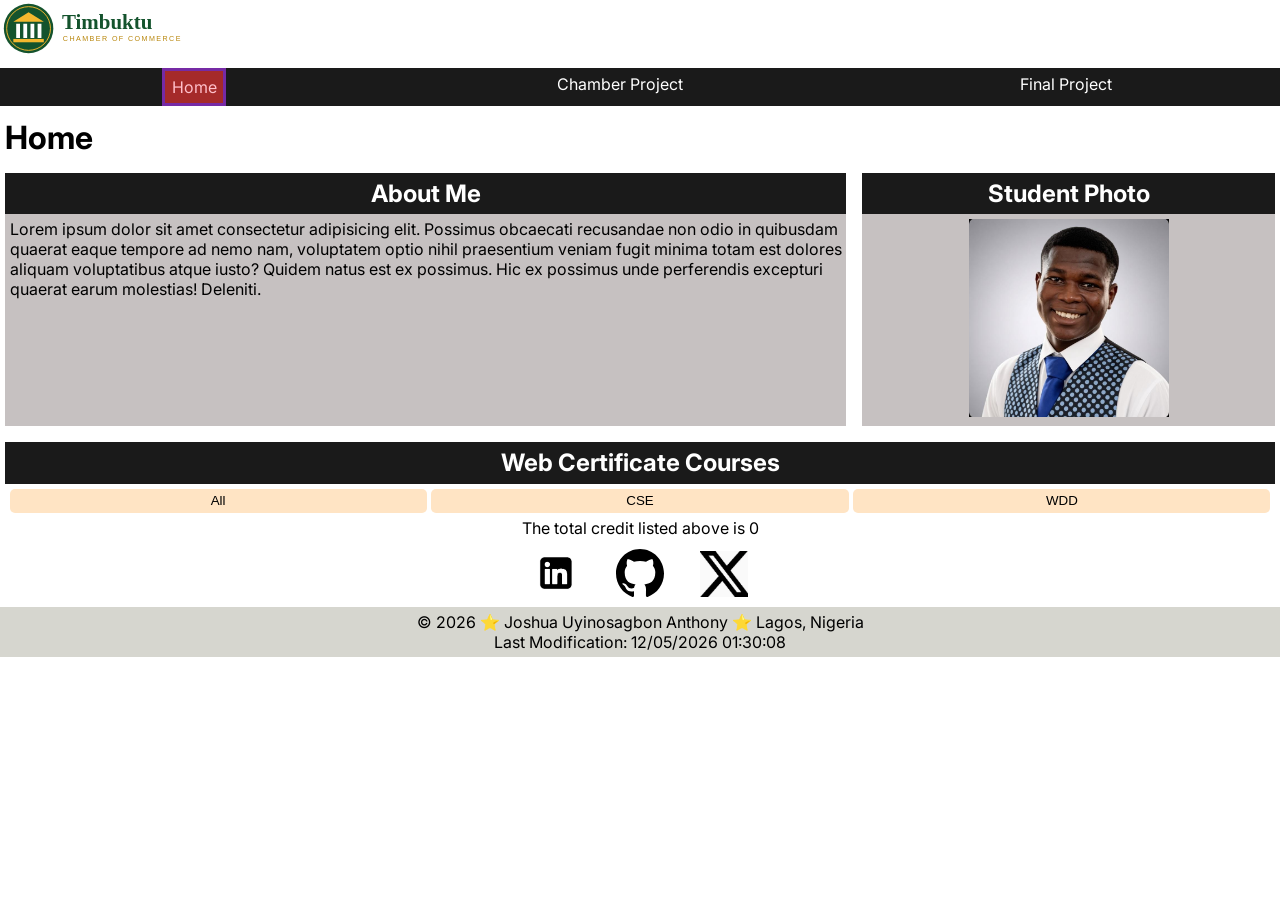
<file: index.html>
<!DOCTYPE html>
<html lang="en">
<head>
    <meta charset="UTF-8">
    <meta name="author" content="Joshua Uyinosagbon Anthony">
    <meta name="description" content="This is the home page for the chamber of commerce website for the course WDD231 | WEB FRONTEND DEVELOPMENT I">
    <meta name="viewport" content="width=device-width, initial-scale=1.0">
    <meta property="og:title" content="Chamber of commerce">
    <meta property="og:description" content="The home page for the chamber of commerce for WDD231 (Web frontend)">
    <meta property="og:image" content="https://aejay22.github.io/wdd231/images/logo.svg">
    <meta property="og:url" content="https://aejay22.github.io/wdd231/">
    <title>Chamber of Commerce Home Page</title>
    <link rel="preconnect" href="https://fonts.googleapis.com">
    <link rel="preconnect" href="https://fonts.gstatic.com" crossorigin>
    <link href="https://fonts.googleapis.com/css2?family=Inter:wght@400;700&display=swap" rel="stylesheet">
    <link rel="stylesheet" href="./styles/chamber-of-commerce.css">
    <link rel="stylesheet" href="./styles/chamber-of-commerce-small.css">
    <link rel="icon" href="./images/favicon.ico">
    <script src="./scripts/script.js" defer></script>
</head>
<body>
    <header>
        <a href="index.html" class="logo"><img src="./images/logo.svg" alt="chamber of commerce logo"></a>
        <a href="#" class="hamburger"></a>
        <nav>
            <a href="#" aria-current="page">Home</a>
            <a href="./chamber/">Chamber Project</a>
            <a href="#">Final Project</a>
        </nav>
    </header>
    <main>
        <h1>Home</h1>
        <section class="about">
            <h2>About Me</h2>
            <p>Lorem ipsum dolor sit amet consectetur adipisicing elit. Possimus obcaecati recusandae non odio in quibusdam quaerat eaque tempore ad nemo nam, voluptatem optio nihil praesentium veniam fugit minima totam est dolores aliquam voluptatibus atque iusto? Quidem natus est ex possimus. Hic ex possimus unde perferendis excepturi quaerat earum molestias! Deleniti.</p>
        </section>
        
        <section class="student">
            <h2>Student Photo</h2>
            <img src="./images/student.jpeg" alt="Student Photo">
        </section>
            
        <section class="courses">
            <h2>Web Certificate Courses</h2>
            <div class="button">
                <button class="all">All</button>
                <button class="cse">CSE</button>
                <button class="wdd">WDD</button>
            </div>
            <div id="courseItems"></div>
            <p>The total credit listed above is <span class="courseTotalCount"></span></p>
        </section>
        <dialog id="course-details"></dialog>
    </main>
    <footer>
        <div class="socialMedia">
            <a href="https://www.linkedin.com/in/joshua-anthony-7717a6394/"><img src="./images/linkedin-icon.webp" alt="linkedin icon"></a>
            <a href="https://github.com/aejay22"><img src="./images/githubicon.svg" alt="github Icon"></a>
            <a href="https://www.linkedin.com/in/joshua-anthony-7717a6394"><img src="./images/x-app-logo.webp" alt=" xApp icon"></a>
        </div>
        <div class="summary">
            <p>&copy; <span id="currentyear"></span> ⭐ Joshua Uyinosagbon Anthony ⭐ Lagos, Nigeria</p>
            <p>Last Modification: <span id="lastModified"></span></p>
        </div>
    </footer>
</body>
</html>
</file>
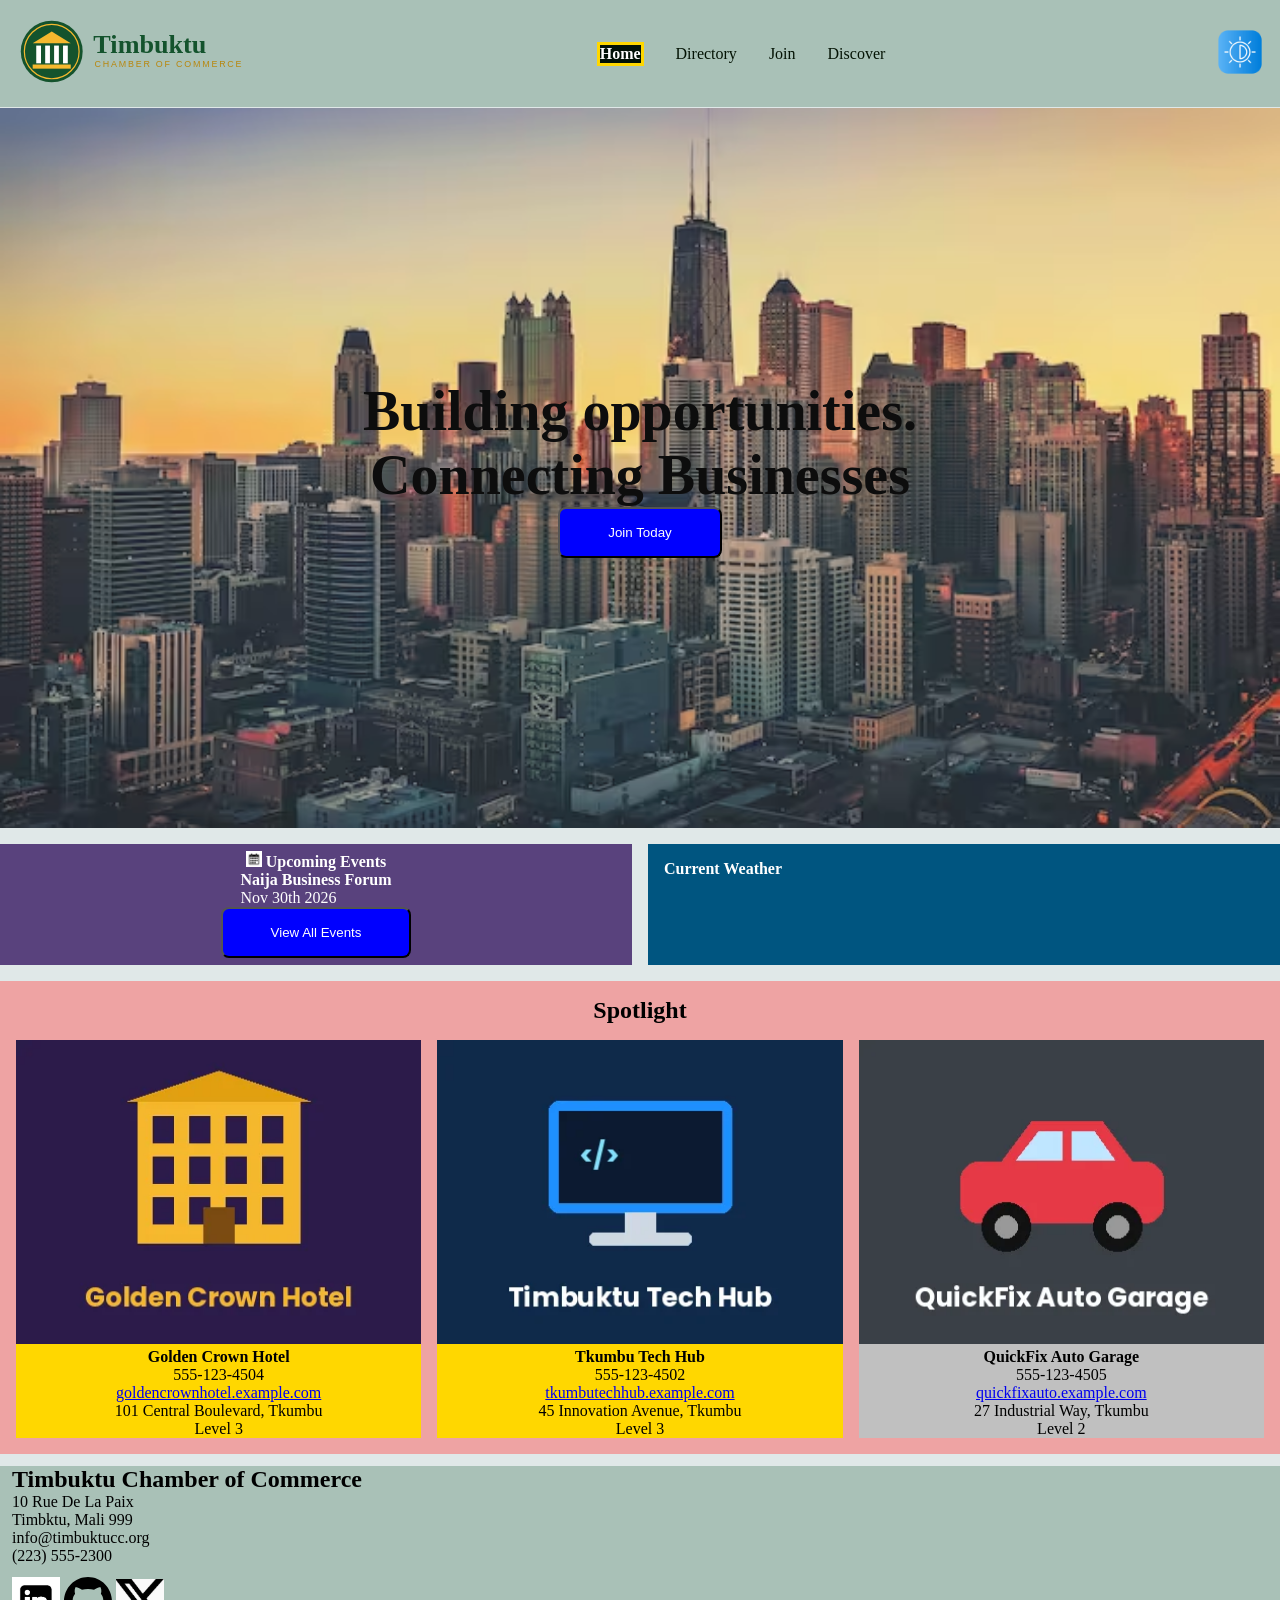
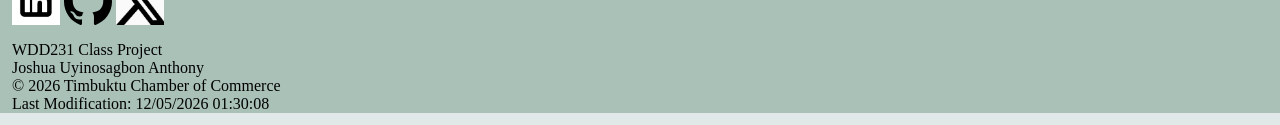
<file: chamber/index.html>
<!DOCTYPE html>
<html lang="en">
<head>
    <meta charset="UTF-8">
    <meta name="author" content="Joshua Uyinosagbon Anthony">
    <meta name="description" content="Explore the Timbuktu Chamber of Commerce directory to discover local businesses, services, and opportunities.">
    <meta name="viewport" content="width=device-width, initial-scale=1.0">
    <title>Timbuktu Chamber of Commerce | Home page</title>
    <link rel="preconnect" href="https://fonts.googleapis.com">
    <link rel="preconnect" href="https://fonts.gstatic.com" crossorigin>
    <link href="https://fonts.googleapis.com/css2?family=Inter:wght@400;700&display=swap" rel="stylesheet">
    <link rel="icon" href="./images/favicon.ico">
    <meta property="og:title" content="Tumbuktu Chamber of commerce Home Page.">
    <meta property="og:description" content="This is the home page for the chamber of commerce website">
    <meta property="og:image" content="https://aejay22.github.io/wdd231/chamber/images/logo-og.webp">
    <meta property="og:url" content="https://aejay22.github.io/wdd231/chamber/">
    <link rel="stylesheet" href="./styles/chamber.css">
    <link rel="stylesheet" href="./styles/chamber-small.css">
    <script src="./scripts/chamber.js" defer></script>
    <script  src="./scripts/members.js" defer></script>
</head>
<body>
    <header>
        <nav>
            <a id="home" href="./index.html" aria-current="page"><img src="./images/logo.svg" alt="Timbuktu Chamber of Commerce Logo"></a>
            <div class="menu">
                <a href="./index.html" aria-current="page">Home</a>
                <a href="./directory.html">Directory</a>
                <a href="./join.html">Join</a>
                <a href="#">Discover</a>
            </div>
            <a href="#" class="hamburger-menu" aria-label="Open navigation menu"></a>
            <a href="#"><img src="../images/lightmode-darkmode.png" alt="light mode dark mode icon" class="light-dark"></a>
        </nav>
    </header>
    <main class="index">

        <section class="hero">
            <img src="./images/high-rise-buildings.avif" alt="Modern commercial buildings">
            <div class="callToAction">
                <h1>Building opportunities.</h1>
                <h2>Connecting Businesses</h2>
                <button>Join Today</button>
            </div>
        </section>
        <section class="currEvent">
            <div><img src="./images/calendar-icon.webp" alt="Calendar showing upcoming events"><strong> Upcoming Events</strong></div>
            <div><strong> Naija Business Forum</strong><p>Nov 30th 2026</p></div>
            <button>View All Events</button>
        </section>
        <section class="weatherSection">
            <div><strong>Current Weather</strong></div>
            <div class="weather">
                
            </div>
        </section>
        <section class="spotlight">
            <h2>Spotlight</h2>
        </section>
    </main>

    <footer>
        <section class="contact">
            <h2>Timbuktu Chamber of Commerce</h2>
            <p>10 Rue De La Paix</p>
            <p>Timbktu, Mali 999</p>
            <p>info@timbuktucc.org</p>
            <p>(223) 555-2300</p>
        </section>
        <section class="socialmedia">
            <a href="https://www.linkedin.com/in/joshua-anthony-7717a6394/"><img src="../images/linkedin-icon.webp" alt="Linkedin"></a>
            <a href="https://github.com/aejay22"><img src="../images/githubicon.svg" alt="Github"></a>
            <a href="https://www.linkedin.com/in/joshua-anthony-7717a6394"><img src="../images/x-app-logo.webp" alt="xApp"></a>
        </section>
        <section class="aboutProject">
            <p>WDD231 Class Project</p>
            <p>Joshua Uyinosagbon Anthony</p>
            <p>&copy; <span class="currentyear"></span> Timbuktu Chamber of Commerce</p>
            <p>Last Modification: <span class="lastModified"></span></p>
        </section>
    </footer>
</body>
</html>
</file>
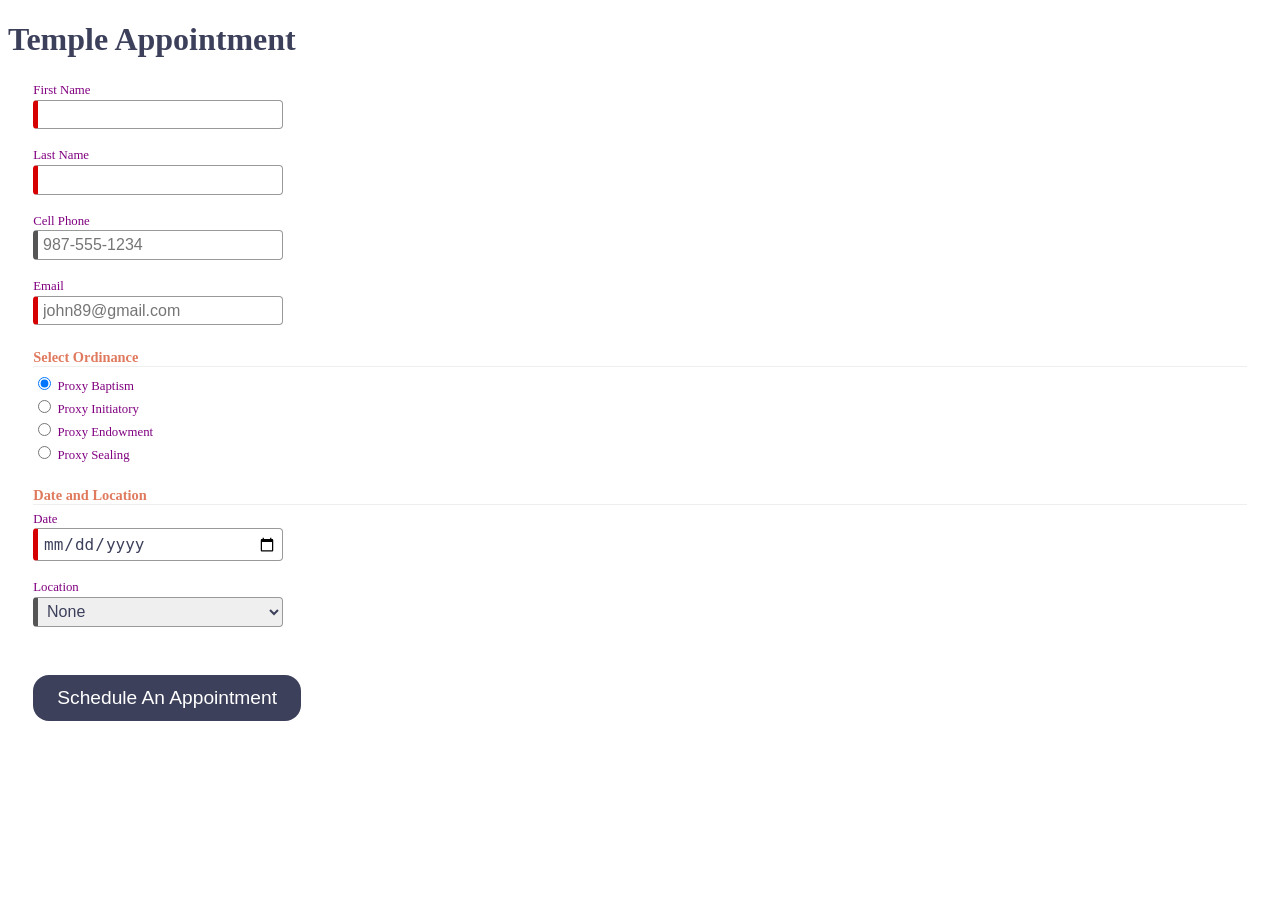
<file: startHere/index.html>
<!DOCTYPE html>
<html lang="en">

<head>
  <meta charset="UTF-8">
  <meta name="viewport" content="width=device-width, initial-scale=1.0">
  <meta name="description" content="Web Lab Start File">
  <meta name="author" content="Paul Cheney">

  <link rel="stylesheet" href="styles/small.css">
  <link rel="stylesheet" href="styles/large.css">

  <title>Web Lab Start File</title>
</head>

<body>

  <main>
    <h1>Temple Appointment</h1>

    <form method="GET" action="thanks.html" class="designOne">
      <label>First Name <input type="text" name="first" required autocomplete="given-name" title="Your First Name"></label>
        <label>Last Name <input type="text" name="last" required autocomplete="family-name" title="Your Last Name"></label>
        <label>Cell Phone <input type="tel" name="phone"  autocomplete="tel" title="A Phone Number with dashes" placeholder="987-555-1234" ></label>
        <label>Email <input type="email" name="email" required placeholder="john89@gmail.com"  title="Your Email" autocomplete="email"></label>
  

        <h3>Select Ordinance</h3>
        <label><input type="radio" name="ordinance" value="Baptism" checked> Proxy Baptism</label>
        <label><input type="radio" name="ordinance" value="Initiatory"> Proxy Initiatory</label>
        <label><input type="radio" name="ordinance" value="Endowment"> Proxy Endowment</label>
        <label><input type="radio" name="ordinance" value="Sealing"> Proxy Sealing</label>
        
        
        <h3>Date and Location</h3>
        <label>Date <input type="date" name="date" required></label>

        <label>Location
          <select name="location" required>
            <option value="">None</option>
            <option value="Payson">Payson</option>
            <option value="Orem">Orem</option>
            <option value="Provo City Center">Provo City Center</option>
        </label>

        <input type="submit" value="Schedule An Appointment">
    </form>

    
  </main>

</body>
</html>
</file>
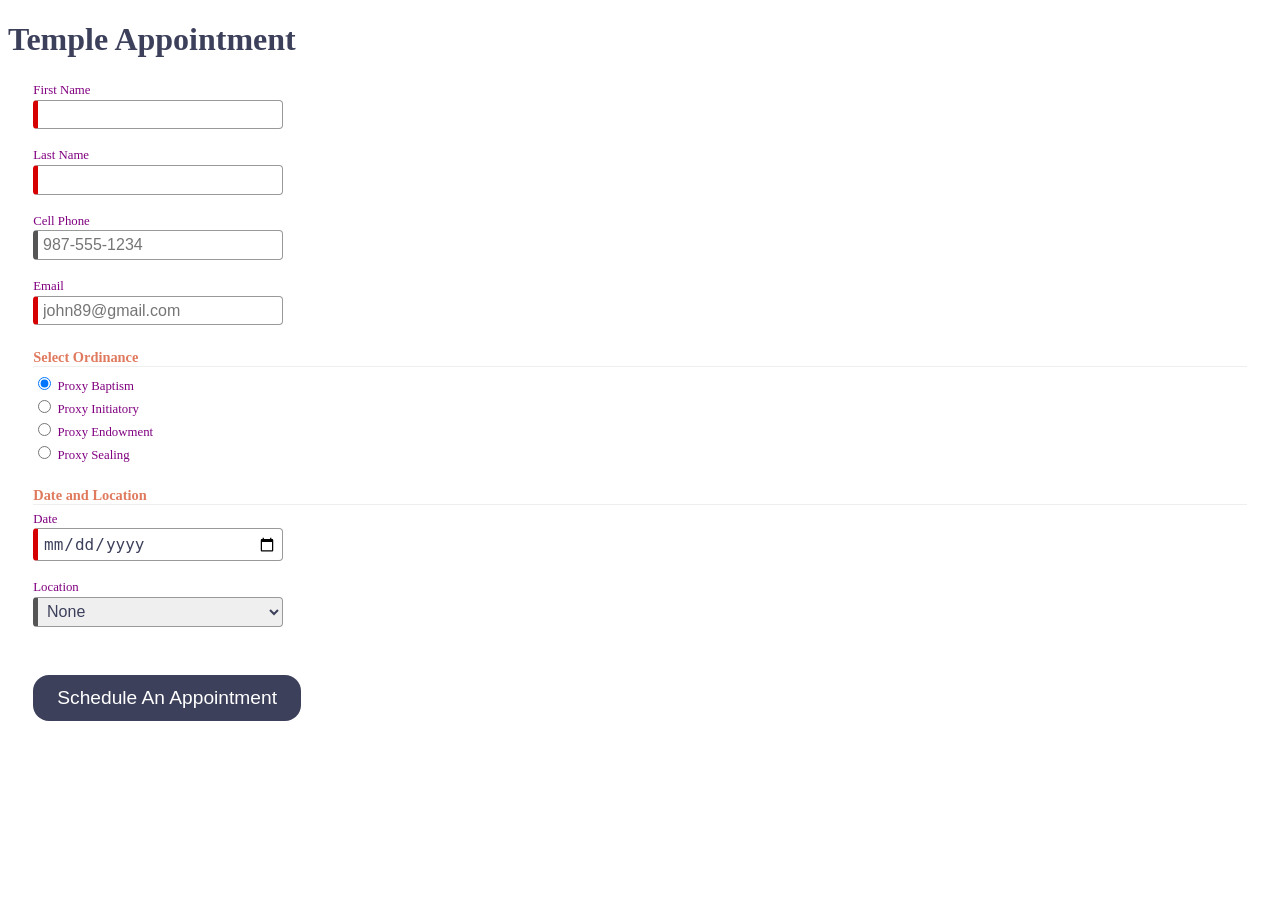
<file: startHere/startHere/index.html>
<!DOCTYPE html>
<html lang="en">

<head>
  <meta charset="UTF-8">
  <meta name="viewport" content="width=device-width, initial-scale=1.0">
  <meta name="description" content="Web Lab Start File">
  <meta name="author" content="Paul Cheney">

  <link rel="stylesheet" href="styles/small.css">
  <link rel="stylesheet" href="styles/large.css">

  <title>Web Lab Start File</title>
</head>

<body>

  <main>
    <h1>Temple Appointment</h1>

    <form method="GET" action="thanks.html" class="designOne">
      <label>First Name <input type="text" name="first" required autocomplete="given-name" title="Your First Name"></label>
        <label>Last Name <input type="text" name="last" required autocomplete="family-name" title="Your Last Name"></label>
        <label>Cell Phone <input type="tel" name="phone"  autocomplete="tel" title="A Phone Number with dashes" placeholder="987-555-1234" ></label>
        <label>Email <input type="email" name="email" required placeholder="john89@gmail.com"  title="Your Email" autocomplete="email"></label>
  

        <h3>Select Ordinance</h3>
        <label><input type="radio" name="ordinance" value="Baptism" checked> Proxy Baptism</label>
        <label><input type="radio" name="ordinance" value="Initiatory"> Proxy Initiatory</label>
        <label><input type="radio" name="ordinance" value="Endowment"> Proxy Endowment</label>
        <label><input type="radio" name="ordinance" value="Sealing"> Proxy Sealing</label>

        
        <h3>Date and Location</h3>
        <label>Date <input type="date" name="date" required></label>

        <label>Location
          <select name="location" required>
            <option value="">None</option>
            <option value="Payson">Payson</option>
            <option value="Orem">Orem</option>
            <option value="Provo City Center">Provo City Center</option>
        </label>

        <input type="submit" value="Schedule An Appointment">
    </form>

    
  </main>

</body>
</html>
</file>
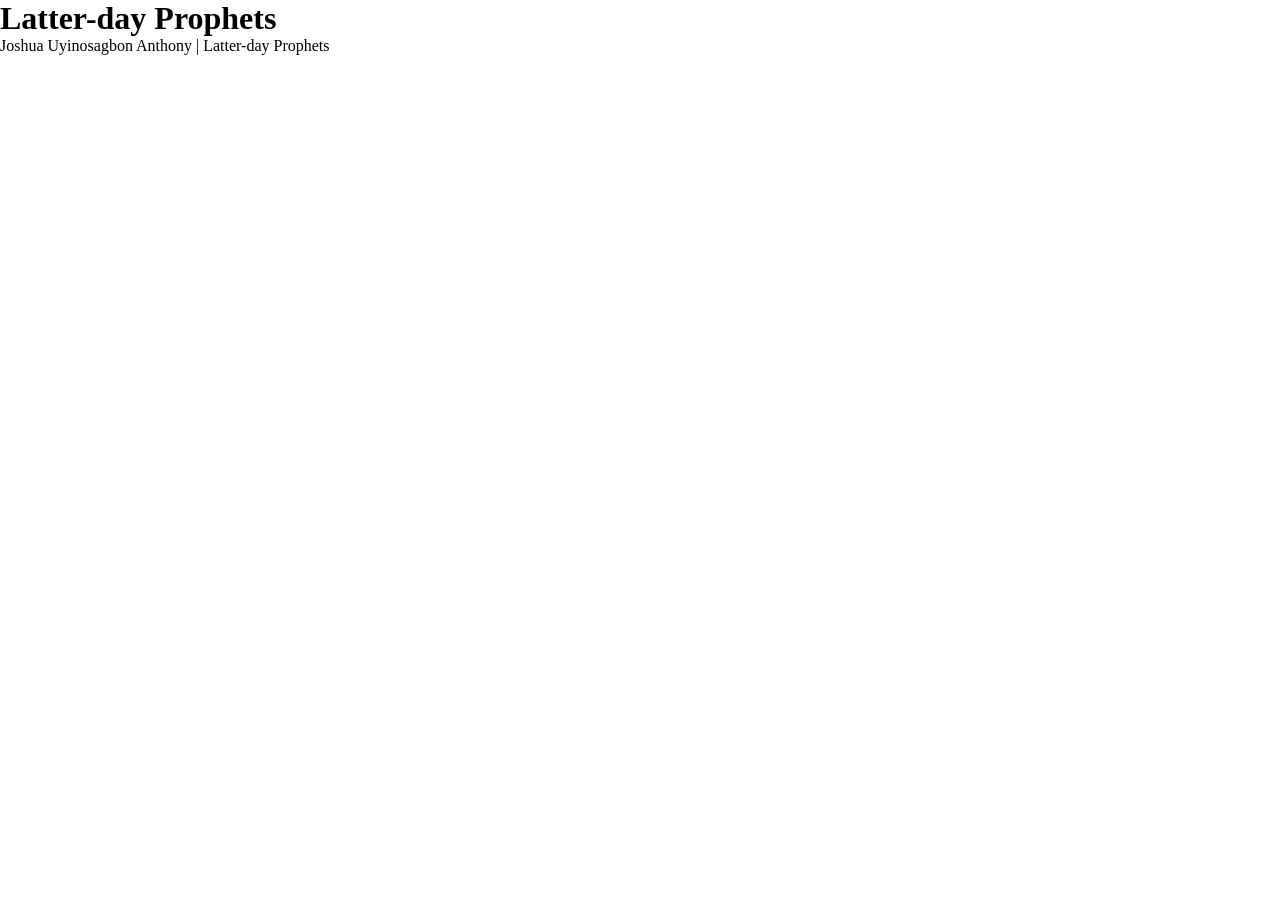
<file: prophets.html>
<!DOCTYPE html>
<html lang="en">
<head>
    <meta charset="UTF-8">
    <meta name="viewport" content="width=device-width, initial-scale=1.0">
    <title>Document</title>
    <link rel="stylesheet" href="./styles/prophets.css">
    <script src="./scripts/prophets.js" defer></script>
</head>
<body>
    <header>
        <h1>Latter-day Prophets</h1>
    </header>
    <main>
        <div id="cards"></div>
    </main>
    <footer>
        Joshua Uyinosagbon Anthony | Latter-day Prophets
    </footer>
</body>
</html>
</file>
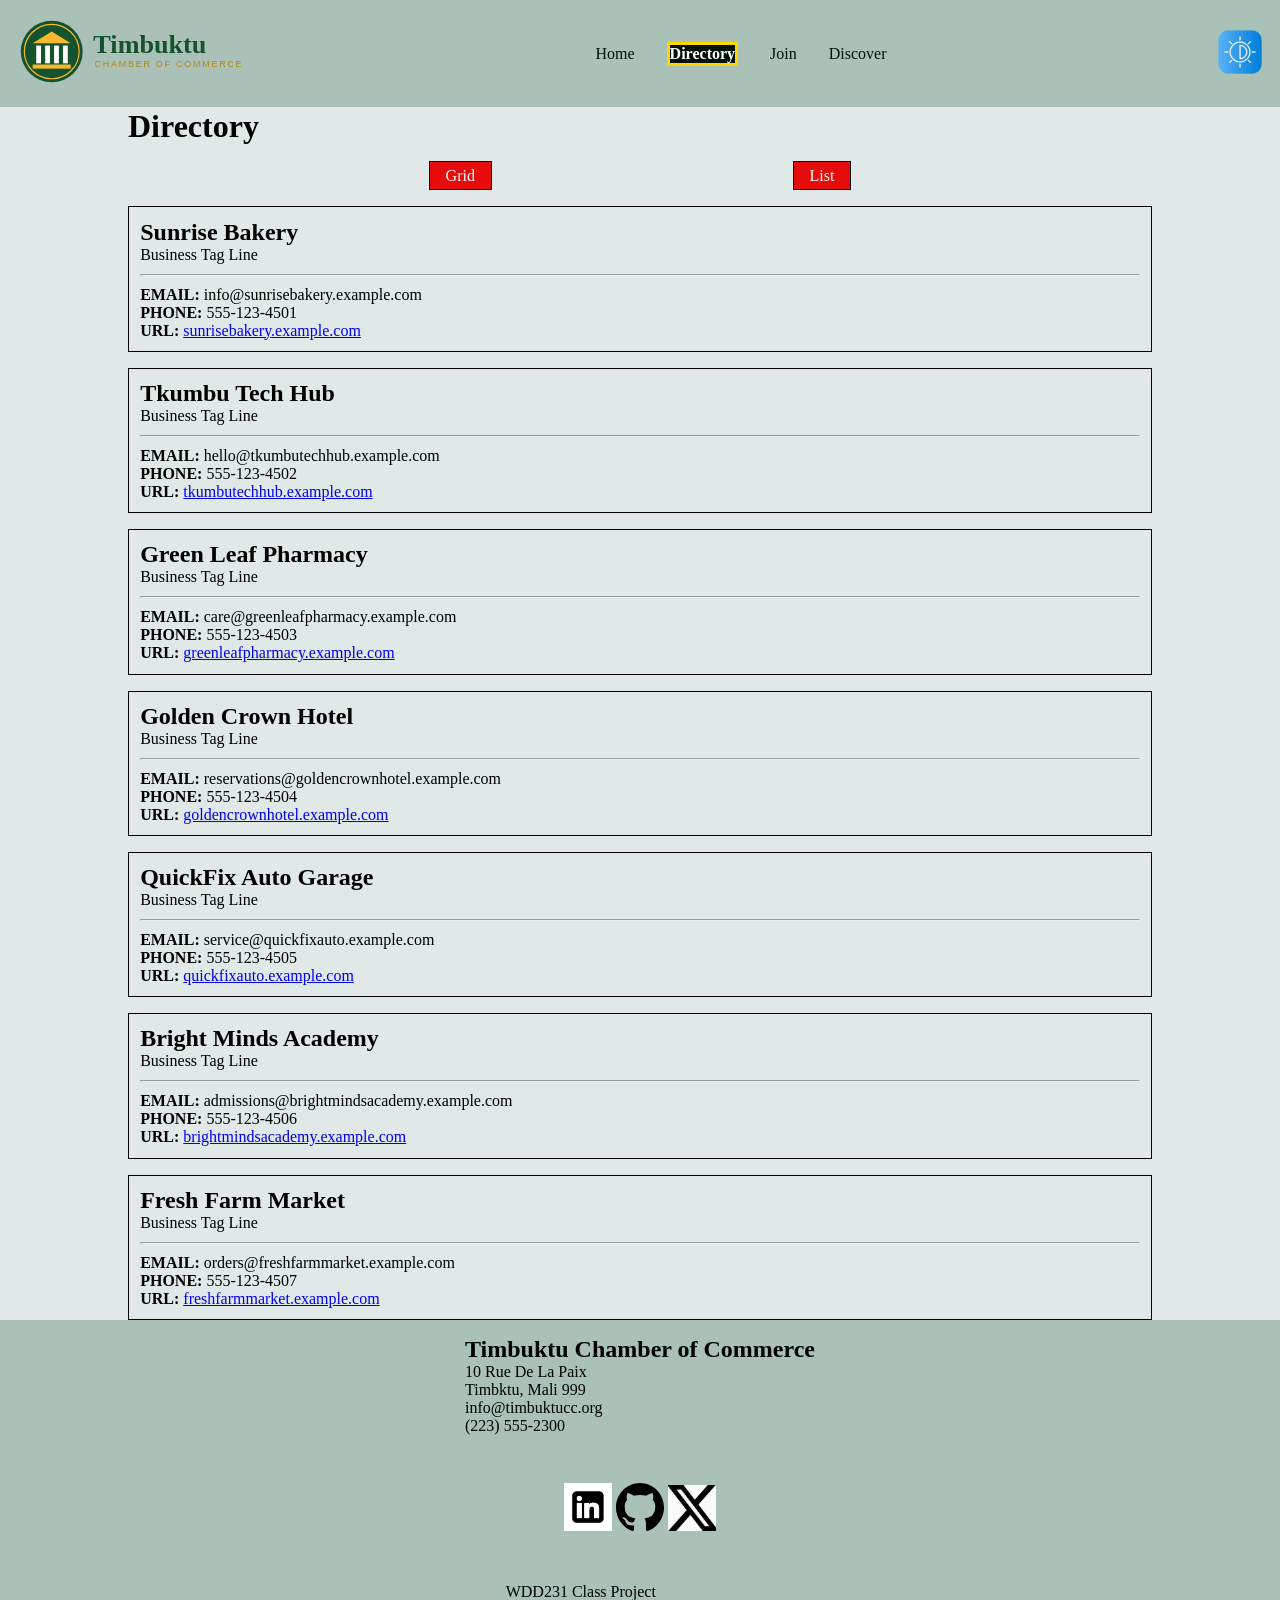
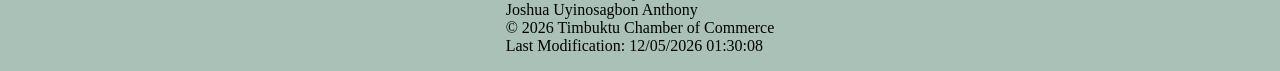
<file: chamber/directory.html>
<!DOCTYPE html>
<html lang="en">
<head>
    <meta charset="UTF-8">
    <meta name="author" content="Joshua Uyinosagbon Anthony">
    <meta name="description" content="Explore the Timbuktu Chamber of Commerce home page to discover local businesses, services, and opportunities.">
    <meta name="viewport" content="width=device-width, initial-scale=1.0">
    <title>Timbuktu Chamber of Commerce Home Page</title>
    <link rel="preconnect" href="https://fonts.googleapis.com">
    <link rel="preconnect" href="https://fonts.gstatic.com" crossorigin>
    <link href="https://fonts.googleapis.com/css2?family=Inter:wght@400;700&display=swap" rel="stylesheet">
    <link rel="icon" href="./images/favicon.ico">
    <meta property="og:title" content="Directory Page">
    <meta property="og:description" content="This is the directory page for the chamber of commerce website">
    <meta property="og:image" content="https://aejay22.github.io/wdd231/images/logo.svg">
    <meta property="og:url" content="https://aejay22.github.io/wdd231/chamber/directory.html">
    <link rel="stylesheet" href="./styles/chamber.css">
    <link rel="stylesheet" href="./styles/chamber-small.css">
    <script src="./scripts/chamber.js" defer></script>
</head>
<body>
    <header>
        <nav>
            <a id="home" href="../index.html" aria-current="page"><img src="./images/logo.svg" alt="Timbuktu Chamber of Commerce Logo"></a>
            <div class="menu">
                <a href="./index.html">Home</a>
                <a href="./directory.html" aria-current="page">Directory</a>
                <a href="./join.html">Join</a>
                <a href="#">Discover</a>
            </div>
            <a href="#" class="hamburger-menu" aria-label="Open navigation menu"></a>
            <a href="#"><img src="../images/lightmode-darkmode.png" alt="light mode dark mode icon" class="light-dark"></a>
        </nav>
    </header>

    <main class="directory">
        <h1>Directory</h1>
        <section  class="gridList">
            <a id="grid" href="#">Grid</a>
            <a id="list" href="#">List</a>
        </section>
        <div id="cards"></div>
    </main>

    <footer>
        <section class="contact">
            <h2>Timbuktu Chamber of Commerce</h2>
            <p>10 Rue De La Paix</p>
            <p>Timbktu, Mali 999</p>
            <p>info@timbuktucc.org</p>
            <p>(223) 555-2300</p>
        </section>
        <section class="socialmedia">
            <a href="https://www.linkedin.com/in/joshua-anthony-7717a6394/"><img src="../images/linkedin-icon.webp" alt="linkedin icon"></a>
            <a href="https://github.com/aejay22"><img src="../images/githubicon.svg" alt="github Icon"></a>
            <a href="https://www.linkedin.com/in/joshua-anthony-7717a6394"><img src="../images/x-app-logo.webp" alt=" xApp icon"></a>
        </section>
        <section class="aboutProject">
            <p>WDD231 Class Project</p>
            <p>Joshua Uyinosagbon Anthony</p>
            <p>&copy; <span class="currentyear"></span> Timbuktu Chamber of Commerce</p>
            <p>Last Modification: <span class="lastModified"></span></p>
        </section>
    </footer>
</body>
</html>
</file>
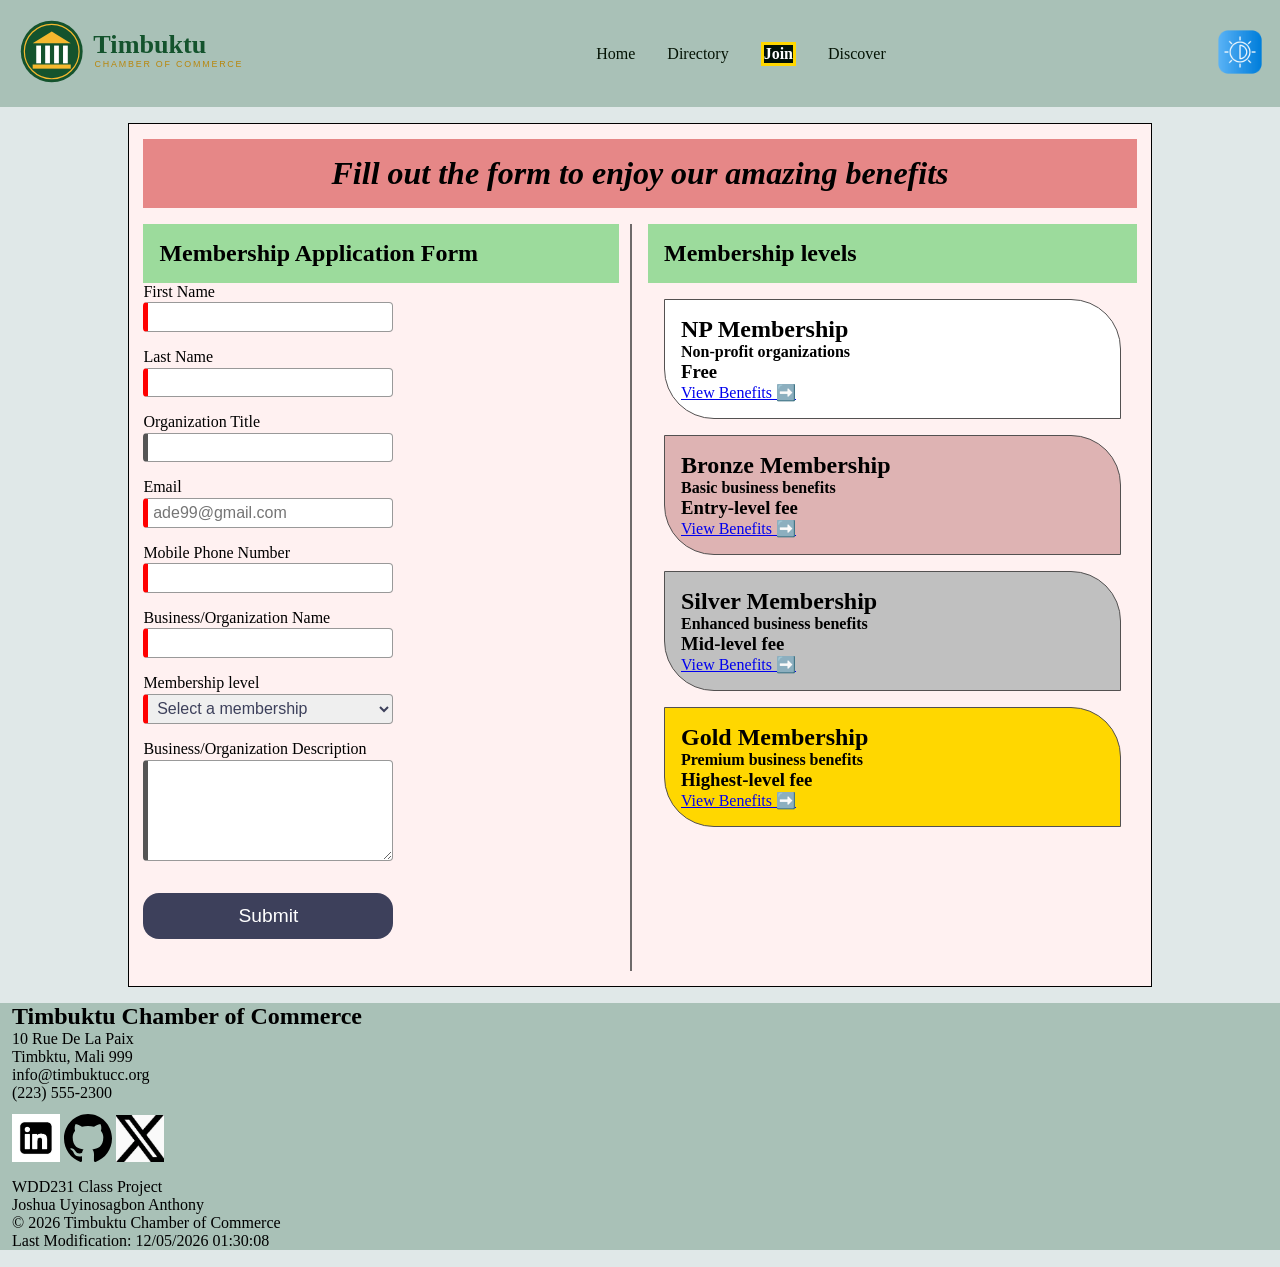
<file: chamber/join.html>
<!DOCTYPE html>
<html lang="en">

<head>
    <meta charset="UTF-8">
    <meta name="author" content="Joshua Uyinosagbon Anthony">
    <meta name="description" content="Apply for membership at the Timbuktu Chamber of Commerce and discover the benefits of joining our business community.">
    <meta name="viewport" content="width=device-width, initial-scale=1.0">

    <title>Join | Timbuktu Chamber of Commerce</title>

    <link rel="preconnect" href="https://fonts.googleapis.com">
    <link rel="preconnect" href="https://fonts.gstatic.com" crossorigin>
    <link href="https://fonts.googleapis.com/css2?family=Inter:wght@400;700&display=swap" rel="stylesheet">

    <link rel="icon" href="./images/favicon.ico">

    <meta property="og:title" content="Join | Timbuktu Chamber of Commerce">
    <meta property="og:description" content="Apply for membership and explore the benefits of joining the Timbuktu Chamber of Commerce.">
    <meta property="og:image" content="https://aejay22.github.io/wdd231/chamber/images/logo-og.webp">
    <meta property="og:url" content="https://aejay22.github.io/wdd231/chamber/join.html">
    <meta property="og:type" content="website">

    <link rel="stylesheet" href="./styles/chamber.css">
    <link rel="stylesheet" href="./styles/chamber-small.css">

    <script src="./scripts/chamber.js" defer></script>
    <script src="./scripts/join.js" defer></script>
</head>

<body>
    <header>
        <nav>
            <a id="home" href="./index.html" aria-current="page"><img src="./images/logo.svg" alt="Timbuktu Chamber of Commerce"></a>
            <div class="menu">
                <a href="./index.html" >Home</a>
                <a href="./directory.html">Directory</a>
                <a href="./join.html" aria-current="page">Join</a>
                <a href="#">Discover</a>
            </div>
            <a href="#" class="hamburger-menu" aria-label="Open navigation menu"></a>
            <a href="#"><img src="../images/lightmode-darkmode.png" alt="light mode dark mode" class="light-dark"></a>
        </nav>
    </header>
    
    <main class="join">
        <h1><i>Fill out the form to enjoy our amazing benefits</i></h1>
        <form method="get" action="thankyou.html">
            <h2>Membership Application Form</h2>
            <label>First Name <input type="text" required name="firstName" title="Your First Name" autocomplete="given-name" ></label>
            <label>Last Name <input type="text" required name="lastName" title="Your Last Name" autocomplete="family-name"></label>
            <label>Organization Title <input type="text" name="organizationTitle" title="Your Organization Title" autocomplete="organization-title" pattern="[A-Za-z -]{7,}"></label>
            <label>Email <input type="email" required name="emailAddress" title="Your Email Address" autocomplete="email" placeholder="ade99@gmail.com" ></label>
            <label>Mobile Phone Number <input type="tel" required name="phoneNumber" title="Your Phone Number" autocomplete="tel" ></label>
            <label>Business/Organization Name <input type="text" required name="businessName" title="Your Business Name" autocomplete="organization"></label>
            <label>
                Membership level
                <select name="membership" required>
                    <option value="" selected>Select a membership</option>
                    <option value="np">NP Membership is for non profit organizations and there is no fee</option>
                    <option value="bronze">Bronze Membership</option>
                    <option value="silver">Silver Membership</option>
                    <option value="gold">Gold Membership</option>
                </select>
            </label>
            <label>Business/Organization Description <textarea title="Your Business Description" name="businessDescription" rows="5" cols="30"></textarea></label>
            <input type="hidden" name="timeStamp" id="time-stamp">
            <input type="submit" name="Upload Details">
        </form>

        <div class="membership">
            <h2>Membership levels</h2>
            <div class="np">
                <h2>NP Membership</h2>
                <p><strong>Non-profit organizations</strong></p>
                <h3>Free</h3>
                <a href="#npModal">View Benefits ➡️</a>
                <dialog id="npModal">
                    <h3>NP Membership Benefits</h3>
                    <p>Membership is free for non-profit organizations.</p>
                    <button class="closeModal">Close</button>
                </dialog>
            </div>
            <div class="bronze">
                <h2>Bronze Membership</h2>
                <p><strong>Basic business benefits</strong></p>
                <h3>Entry-level fee</h3>
                <a href="#bronzeModal">View Benefits ➡️</a>
                <dialog id="bronzeModal">
                    <h3>Bronze Membership Benefits</h3>
                    <ul>
                        <li>Access to networking events.</li>
                        <li>Basic business training.</li>
                        <li>Event participation opportunities.</li>
                    </ul>
                    <p>Cost: $48</p>
                    <button class="closeModal">Close</button>
                </dialog>
            </div>
        

            <div class="silver">
                <h2>Silver Membership</h2>
                <p><strong>Enhanced business benefits</strong></p>
                <h3>Mid-level fee</h3>
                <a href="#silverModal">View Benefits ➡️</a>
                <dialog id="silverModal">
                    <h3>Silver Membership Benefits</h3>
                    <ul>
                        <li>Access to networking events.</li>
                        <li>Basic business training.</li>
                        <li>Event participation opportunities.</li>
                        <li>Discounts on selected events.</li>
                        <li>Advanced business training.</li>
                        <li>Business advertising opportunities.</li>
                    </ul>
                    <p>Cost: $71</p>
                    <button class="closeModal">Close</button>
                </dialog>
            </div>

            <div class="gold">
                <h2>Gold Membership</h2>
                <p><strong>Premium business benefits</strong></p>
                <h3>Highest-level fee</h3>
                <a href="#goldModal">View Benefits ➡️</a>
                <dialog id="goldModal">
                    <h3>Gold Membership Benefits</h3>
                    <ul>
                        <li>Access to networking events.</li>
                        <li>Basic business training.</li>
                        <li>Event participation opportunities.</li>
                        <li>Discounts on selected events.</li>
                        <li>Advanced business training.</li>
                        <li>Business advertising opportunities.</li>
                        <li>Priority advertising on the homepage.</li>
                        <li>Exclusive networking events.</li>
                        <li>Premium event discounts.</li>
                        <li>Priority access to business training.</li>
                    </ul>
                    <p>Cost: $100</p>
                    <button class="closeModal">Close</button>
                </dialog>
            </div>
        </div>
    </main>

    <footer>
        <section class="contact">
            <h2>Timbuktu Chamber of Commerce</h2>
            <p>10 Rue De La Paix</p>
            <p>Timbktu, Mali 999</p>
            <p>info@timbuktucc.org</p>
            <p>(223) 555-2300</p>
        </section>
        <section class="socialmedia">
            <a href="https://www.linkedin.com/in/joshua-anthony-7717a6394/"><img src="../images/linkedin-icon.webp" alt="Linkedin"></a>
            <a href="https://github.com/aejay22"><img src="../images/githubicon.svg" alt="Github"></a>
            <a href="https://www.linkedin.com/in/joshua-anthony-7717a6394"><img src="../images/x-app-logo.webp" alt="xApp"></a>
        </section>
        <section class="aboutProject">
            <p>WDD231 Class Project</p>
            <p>Joshua Uyinosagbon Anthony</p>
            <p>&copy; <span class="currentyear"></span> Timbuktu Chamber of Commerce</p>
            <p>Last Modification: <span class="lastModified"></span></p>
        </section>
    </footer>
</body>
</html>
</file>
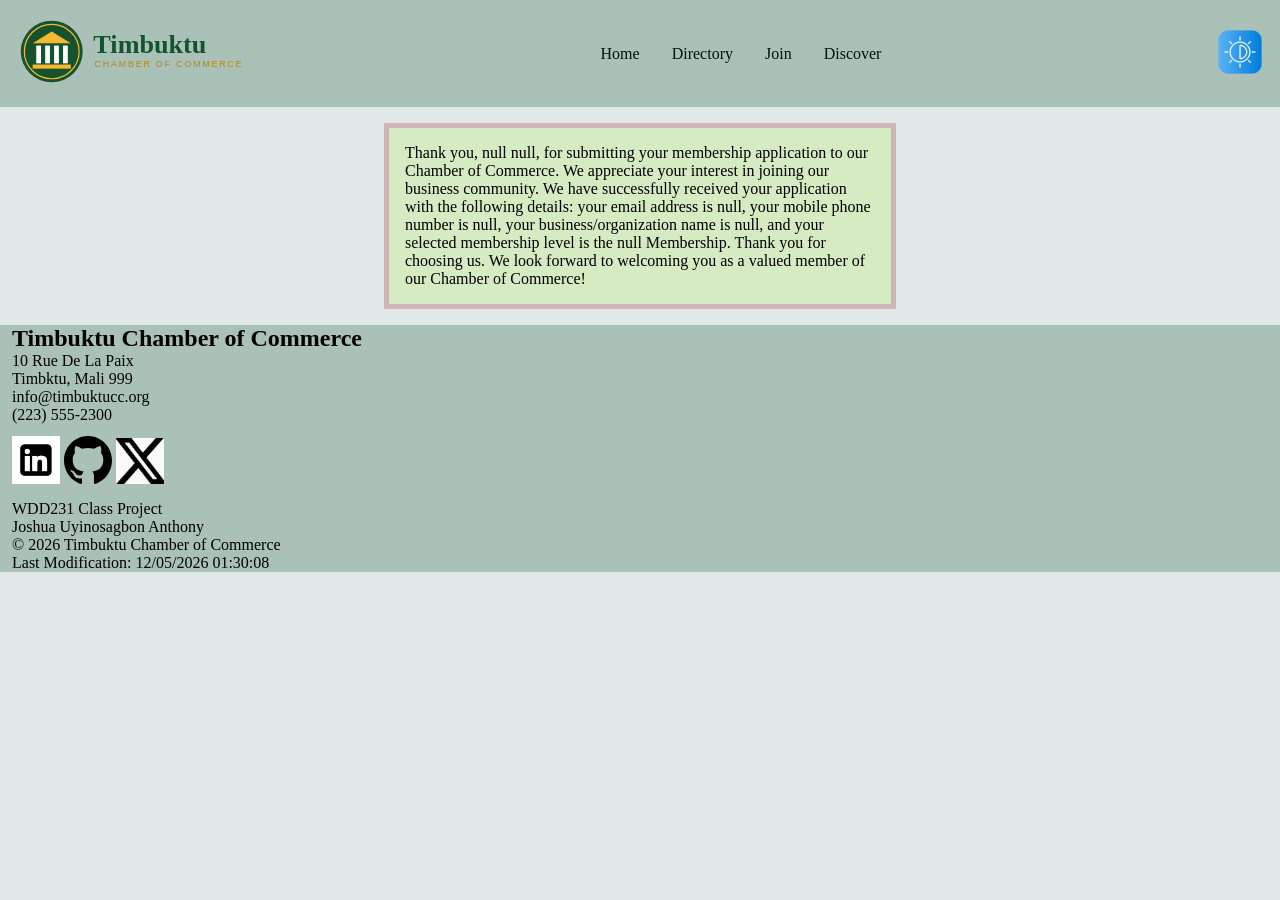
<file: chamber/thankyou.html>
<!DOCTYPE html>
<html lang="en">
<head>
    <meta charset="UTF-8">
    <meta name="author" content="Joshua Uyinosagbon Anthony">
    <meta name="description" content="Explore the Timbuktu Chamber of Commerce directory to discover local businesses, services, and opportunities.">
    <meta name="viewport" content="width=device-width, initial-scale=1.0">
    <title>Timbuktu Chamber of Commerce | Home page</title>
    <link rel="preconnect" href="https://fonts.googleapis.com">
    <link rel="preconnect" href="https://fonts.gstatic.com" crossorigin>
    <link href="https://fonts.googleapis.com/css2?family=Inter:wght@400;700&display=swap" rel="stylesheet">
    <link rel="icon" href="./images/favicon.ico">
    <meta property="og:title" content="Tumbuktu Chamber of commerce Home Page.">
    <meta property="og:description" content="This is the home page for the chamber of commerce website">
    <meta property="og:image" content="https://aejay22.github.io/wdd231/chamber/images/logo-og.webp">
    <meta property="og:url" content="https://aejay22.github.io/wdd231/chamber/">
    <link rel="stylesheet" href="./styles/chamber.css">
    <link rel="stylesheet" href="./styles/chamber-small.css">
    <script src="./scripts/chamber.js" defer></script>
    <script  src="./scripts/join.js" defer></script>
</head>
<body>
    <header>
        <nav>
            <a id="home" href="./index.html" aria-current="page"><img src="./images/logo.svg" alt="Timbuktu Chamber of Commerce Logo"></a>
            <div class="menu">
                <a href="./index.html">Home</a>
                <a href="./directory.html">Directory</a>
                <a href="./join.html">Join</a>
                <a href="#">Discover</a>
            </div>
            <a href="#" class="hamburger-menu" aria-label="Open navigation menu"></a>
            <a href="#"><img src="../images/lightmode-darkmode.png" alt="light mode dark mode icon" class="light-dark"></a>
        </nav>
    </header>
    <main class="thankyou">
    </main>

    <footer>
        <section class="contact">
            <h2>Timbuktu Chamber of Commerce</h2>
            <p>10 Rue De La Paix</p>
            <p>Timbktu, Mali 999</p>
            <p>info@timbuktucc.org</p>
            <p>(223) 555-2300</p>
        </section>
        <section class="socialmedia">
            <a href="https://www.linkedin.com/in/joshua-anthony-7717a6394/"><img src="../images/linkedin-icon.webp" alt="Linkedin"></a>
            <a href="https://github.com/aejay22"><img src="../images/githubicon.svg" alt="Github"></a>
            <a href="https://www.linkedin.com/in/joshua-anthony-7717a6394"><img src="../images/x-app-logo.webp" alt="xApp"></a>
        </section>
        <section class="aboutProject">
            <p>WDD231 Class Project</p>
            <p>Joshua Uyinosagbon Anthony</p>
            <p>&copy; <span class="currentyear"></span> Timbuktu Chamber of Commerce</p>
            <p>Last Modification: <span class="lastModified"></span></p>
        </section>
    </footer>
</body>
</html>
</file>
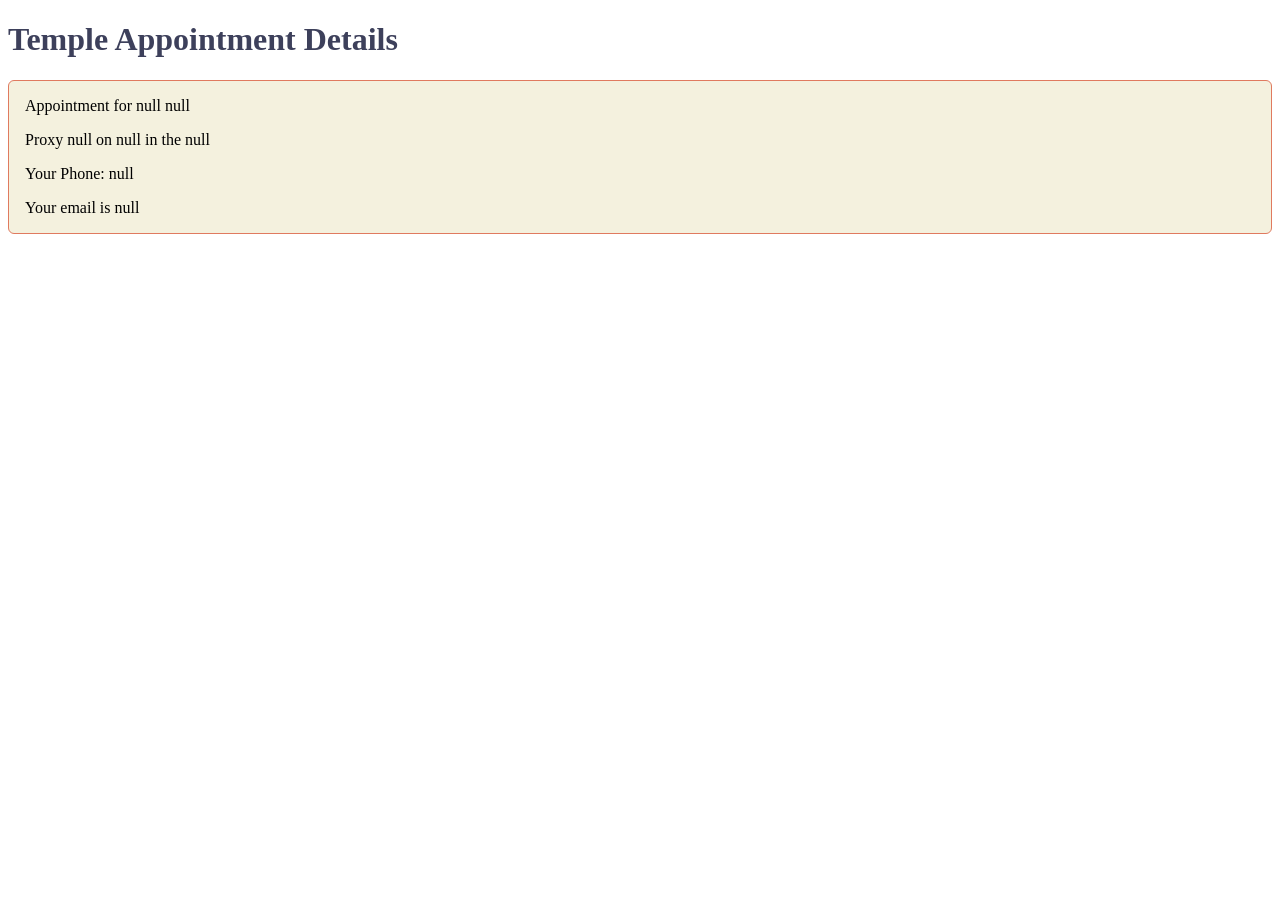
<file: startHere/thanks.html>
<!DOCTYPE html>
<html lang="en">

<head>
  <meta charset="UTF-8">
  <meta name="viewport" content="width=device-width, initial-scale=1.0">
  <meta name="description" content="Web Lab Start File">
  <meta name="author" content="Paul Cheney">

  <link rel="stylesheet" href="styles/small.css">
  <link rel="stylesheet" href="styles/large.css">

  <title>Web Lab Start File</title>
</head>

<body>

  <main>
    <h1>Temple Appointment Details</h1>

    <div id="results"></div>

  </main>



  <script src="js/scripts.js"></script>
</body>
</html>
</file>
<file: styles/chamber-of-commerce.css>
*{
    box-sizing: border-box;
    margin: 0;
    padding: 0;
}
body{
  font-family: "Inter", Arial, sans-serif;
}
header>a{
    color: black;
    text-decoration: none;
}
nav{
    display: flex;
    flex-direction: row;
    justify-content: space-around;
    margin: .4rem 0;
    background-color: rgb(26, 26, 26);
    
}
nav a{  
    padding: .4rem;
    color: white;
    text-decoration: none;
}
main{
    padding: .3rem;
    display: grid;
    gap: 1rem;
    grid-template-columns: 1fr 1fr 1fr;
}

section h2{
    background-color: rgb(26, 26, 26);
    color: white;
    width: 100%;
    padding: .4rem;
    text-align: center;
}
section img{
    width: 200px;
    height: auto;
}
.courses{
    grid-column: 1/4;
}
.courses p{
    text-align: center;
}
.about{
    grid-column: 1/3;
}
.about, .student{
    background-color: rgb(198, 193, 193);
}
.student> :not(h2), .about> :not(h2){
    margin: .3rem;
}
.button{
    display: grid;
    grid-template-columns: 1fr 1fr 1fr;
    gap: .3rem;
    margin: .3rem;
}
button{

    border: rgb(43, 42, 42);
    border-radius: 5px;
    padding: .3rem;
    background-color: bisque;
}
#courseItems{
    display: grid;
    grid-template-columns: repeat(3, 1fr);
    gap: .3rem;
}
#courseItems div{
    text-align: center;
    background-color: rgb(222, 239, 248);

}
.summary{
    background-color: rgb(214, 214, 207);
    padding: .3rem;
    text-align: center;
}
.socialMedia{
    text-align: center;
}
.student{
    text-align: center;
}
.socialMedia img{
    width: 3rem;
    margin: .4rem 1rem;
}
.hamburger{
    display: none;
}
.notNull::before{
    content:"✔️"
}
#courseItems .notNull{
    background-color: orange
}
dialog {
  border: 1px solid rgb(0 0 0 / 10%);
  border-radius: .25rem;
  padding: 1rem;
  background-color: #fff;
  box-shadow: 0 0 3rem #777;
  width: 90%;
  max-width: 600px;
  margin: 0 auto;
}

dialog::backdrop {
  background-color: rgb(0 0 0 / 50%);
}

dialog button {
  position: absolute;
  top: 23px;
  right: 23px;
  padding: .5rem 1rem;
  border: 1px solid rgb(0 0 0 / 10%);
}
.logo img{
    width: 200px;
    height: auto;
}
a[aria-current="page"]{
    color: pink;
    background-color: brown;
    border: rgb(118, 42, 165) 3px solid;
}
</file>
<file: styles/chamber-of-commerce-small.css>
@media (max-width: 600px){
    header{
        position: relative;
    }
    .hamburger::before{
        content: "☰";
        font-size: 3rem;
    }

    .hamburger{
        display: block;
        position: absolute;
        right: 1rem;
        top: 0rem;
    }
    .hamburger.show::before{
        content: "❌";
        font-size: 3rem;
    }
    header nav{
        display: none;
    }
    header nav.show{
        display: block;
        background-color: transparent;
    }
    main{

        grid-template-columns: 1fr;
    }
    section{
        grid-column: 1;
        text-align: center;
    }
    #courseItems{
        display: block;
    }
    #courseItems div{
        margin: .3rem;
        padding: .3rem;
    }
    header nav.show a{
        display: block;
        text-align: center;
        margin: .3rem;
        background-color: black;
    }
    header nav.show a:hover{
        background-color: rgb(40, 37, 37);
    }
}
</file>
<file: chamber/styles/chamber.css>
* {
    box-sizing: border-box;
    padding: 0;
    margin: 0;
}

@keyframes fromRight {
    from {
        transform: translateX(100vw);
    }
    to {
        transform: translateX(0);
    }
}

body {
    background-color: rgba(224, 232, 232, 1);
    width: 100%;
    margin: 0 auto;
}

header, footer {
    background-color: rgba(169, 193, 183, 1);
}

nav {
    display: flex;
    justify-content: space-between;
    align-items: center;
    flex: 1 1 auto;
    padding: 1rem;
    text-align: center;
}

#home img {
    width: 250px;
    height: auto;
}

nav a {
    text-decoration: none;
    color: rgba(4, 19, 4, 1);
}

.light-dark, footer img {
    width: 3rem;
}

main {
    width: 80%;
    margin: .4px auto;
}

.gridList {
    display: flex;
    flex-direction: row;
    justify-content: space-evenly;
    align-items: center;
    margin: 1rem 0;
}

.gridList a {
    text-decoration: none;
    color: rgba(255, 255, 255, 1);
    border: 1px solid rgba(0, 0, 0, 1);
    background-color: rgba(230, 12, 12, 1);
    padding: .3rem 1rem;
}

#cards.grid-view {
    display: grid;
    grid-template-columns: repeat(2, 1fr);
    gap: 1rem;
    margin: .4rem 0;
    justify-content: center;
    align-items: center;
}

#cards section {
    border: 1px solid rgba(0, 0, 0, 1);
    padding: .7rem;
}

.grid-view .divThree {
    display: grid;
    gap: .3rem;
    grid-template-columns: repeat(2, 1fr);
    justify-content: center;
    align-items: center;
}

.grid-view .divThree .divOne {
    grid-column: 1/2;
}

.grid-view .divThree .divTwo {
    grid-column: 2/4;
    overflow-wrap: anywhere;
}

.list-view .divThree .divTwo {
    overflow-wrap: anywhere;
}

.divThree img {
    width: 100%;
    height: auto;
}

hr {
    width: 100%;
    margin: 10px 0;
}

footer.grid-view {
    display: grid;
    grid-template-columns: repeat(auto-fit, minmax(250px, 1fr));
    gap: 1rem;
    padding: 1rem;
    align-items: center;
    justify-content: center;
}

footer section {
    width: fit-content;
    margin: .75rem;
}

.hamburger-menu {
    display: none;
}

.menu {
    display: flex;
    flex-direction: row;
    justify-content: space-evenly;
    align-items: center;
}

.menu a {
    margin: 1rem;
}

.header-links {
    display: flex;
    flex-direction: row;
    width: fit-content;
    justify-content: center;
    text-align: center;
}

.menu a:hover {
    padding: 1rem;
    background-color: rgba(72, 118, 86, 1);
}

footer.list-view > section {
    margin: 1rem auto;
}

footer.list-view, #cards.list-view {
    display: flex;
    flex-direction: column;
}

.list-view .divOne {
    display: none;
}

.list-view .divTwo {
    width: 100%;
}

.list-view {
    display: grid;
    grid-template-columns: 1fr;
    gap: 1rem;
}

.index {
    width: 100%;
    display: grid;
    grid-template-columns: repeat(2, 1fr);
    gap: 1rem;
}

.hero {
    display: grid;
    grid-template-columns: 1fr 1fr 1fr;
    grid-column: 1/3;
}

.hero img {
    width: 100%;
    grid-column: 1/4;
    grid-row: 1/4;
    height: auto;
    opacity: .87;
}

.callToAction {
    color: rgba(13, 13, 13, 1);
    grid-column: 1/4;
    grid-row: 2/3;
    z-index: 100;
    text-align: center;
}

.callToAction h1, .callToAction h2 {
    font-size: 3.5rem;
    font-weight: bolder;
}

.callToAction button, .currEvent button {
    right: 1rem;
    padding: 1rem 3rem;
    background-color: rgba(0, 0, 255, 1);
    color: rgba(255, 255, 255, 1);
    border-radius: .5rem;
}

.callToAction button:hover, .currEvent button:hover {
    background-color: rgba(138, 43, 226, 1);
}

.currEvent {
    padding: 7px 10px;
    background-color: rgba(89, 66, 125, 1);
    display: flex;
    flex-direction: column;
    justify-content: center;
    align-items: center;
}

.weather {
    display: flex;
    flex-direction: column;
}

.current {
    display: flex;
    flex-direction: row;
}
.currEvent, .weatherSection{
    color: white;
}

.current div {
    display: flex;
    flex-direction: column;
    justify-content: center;
    align-items: center;
    text-align: center;
    flex: 1 1 auto;
}

.weatherSection {
    background-color: rgba(0, 85, 128, 1);
    padding: 1rem;
}

.notCurrentWeather {
    display: flex;
    flex-direction: row;
    gap: .4rem;
    justify-content: space-between;
}

.notCurrentWeather > :not(:last-child) {
    border-right: 1px solid rgba(241, 242, 234, 1);
    flex: 1 1 auto;
    margin-right: 1rem;
}

.currEvent img {
    width: 1rem;
}

.spotlight {
    grid-column: 1/3;
    display: grid;
    grid-template-columns: repeat(3, 1fr);
    gap: 1rem;
    background-color: rgba(238, 163, 163, 1);
    padding: 1rem;
}

.spotlight .container {
    text-align: center;
}

.spotlight .container img {
    width: 100%;
    height: auto;
}

.spotlight h2 {
    grid-column: 1/-1;
    text-align: center;
}

.menu a[aria-current="page"] {
    background-color: rgba(1, 17, 6, 1);
    color: rgba(255, 255, 255, 1);
    font-weight: bold;
    border: 3px solid rgba(255, 215, 0, 1);
}

form {
    margin: 0;
    grid-column: 1/2;
    width: 100%;
    border-right: 2px solid rgba(110, 106, 106, 1);
    padding-right: .7rem;
}

input, textarea, form button, select {
    display: block;
    margin: .1rem 0 1rem 0;
    padding: .3rem;
    border: 1px solid rgba(153, 153, 153, 1);
    border-radius: 4px;
    border-left-width: 5px;
    border-left-color: rgba(85, 85, 85, 1);
    font-size: 1rem;
    color: rgba(61, 64, 91, 1);
    width: 250px;
}

input:required, select:required {
    border-left-color: rgba(255, 0, 0, 1);
}

input:required:valid, select:required:valid {
    border-left-color: rgba(0, 128, 0, 1);
}

input[type=submit] {
    border: none;
    text-align: center;
    background-color: rgba(61, 64, 91, 1);
    color: rgba(255, 255, 255, 1);
    border-radius: 1rem;
    padding: .75rem 1.5rem;
    margin: 2rem 0;
    font-size: 1.2rem;
    -webkit-appearance: none;
    appearance: none;
}

.thankyou {
    border: 5px solid rgba(206, 182, 182, 1);
    padding: 1rem;
    margin: 1rem auto;
    background-color: rgba(204, 239, 158, 0.5);
    max-width: 512px;
}

.join {
    margin: 1rem auto;
    display: grid;
    grid-template-columns: 1fr 1fr;
    gap: 1rem;
    border: 1px solid black;
    padding: .9rem;
    background-color: rgb(255, 241, 241, 1);
}


.membership {
    width: 100%;
}

.membership div {
    margin: 1rem;
    border: 1px solid rgba(83, 81, 81, 1);
    padding: 1rem;
    border-radius: 0 50px 0 50px;
    max-width: 500px;
    animation: fromRight 2s ease-in-out;
}

.gold {
    background-color: rgba(255, 215, 0, 1);
}

.silver {
    background-color: rgba(192, 192, 192, 1);
}

.bronze {
    background-color: rgba(222, 179, 179, 1);
}

.np {
    background-color: rgba(255, 255, 255, 1);
}

form >h2, .membership >h2 {
    padding: 1rem;
    background-color: rgba(156, 219, 156, 1);
}

dialog {
    margin: auto auto;
    color: rgba(255, 255, 255, 1);
    background-color: rgba(0, 0, 0, 1);
    padding: 1rem;
    max-width: 390px;
}

dialog::backdrop {
    background-color: rgba(0, 0, 0, 0.5);
}
.join h1{
    display: block;
    background-color: rgba(230, 135, 135, 1);
    padding: 1rem;
    text-align: center;
    margin: 0;
    grid-column: 1/3;
}
</file>
<file: chamber/styles/chamber-small.css>
@media screen and (max-width: 624px) {

    .light-dark {
        margin-right: 1rem;
    }

    #home img {
        width: 120px;
    }

    .header-links {
        flex-direction: row-reverse;
    }

    .menu {
        display: none;
    }

    .hamburger-menu::before {
        content: "☰";
    }

    .hamburger-menu.show::before {
        content: "✕";
    }

    nav {
        display: grid;
        grid-template-columns: 1fr auto auto;
        align-items: center;
        justify-content: flex-start;
        flex: 1 1 auto;
        text-align: center;
    }

    #home {
        justify-self: flex-start;
        flex: 1 1 auto;
    }

    #home {
        grid-column: 1/2;
    }

    .light-dark {
        grid-column: 2/3;
        order: 1;
    }

    .hamburger-menu {
        display: block;
        font-size: 3rem;
        grid-column: 3/4;
        order: 2;
    }

    .menu.show {
        display: block;
        grid-column: 1/4;
        order: 3;
    }

    .menu.show a {
        display: block;
        background-color: rgba(94, 114, 96, 1);
        color: rgba(30, 31, 29, 1);
        margin: .3rem;
        padding: .7rem;
        border-radius: 1rem;
    }

    .menu.show a:hover {
        background-color: rgba(72, 118, 86, 1);
    }

    .img {
        width: 130px;
        height: auto;
    }

    .grid-view .divThree {
        display: grid;
        gap: .3rem;
        grid-template-columns: repeat(3, 1fr);
        justify-content: center;
        align-items: center;
    }

    .grid-view .divThree .divOne {
        grid-column: 2/3;
    }

    .grid-view .divThree .divTwo {
        grid-column: 1/4;
        overflow-wrap: anywhere;
    }

    .list-view .divThree .divTwo {
        overflow-wrap: anywhere;
    }

    .index {
        display: flex;
        flex-direction: column;
    }

    .callToAction h1, .callToAction h2 {
        font-size: large;
        font-weight: bolder;
    }

    .callToAction button {
        padding: .75rem;
    }

    .spotlight {
        display: flex;
        flex-direction: column;
    }

    .join {
        display: flex;
        flex-direction: column;
        background-color: transparent;
        padding: 0;
        border: 0px;

    }

    form, .membership {
        border: 1px solid rgb(21, 21, 21, 1);
        padding: 1rem;
        background-color: rgba(216, 231, 244, 1);
    }

    @keyframes fromRight {
        from {
            transform: translateX(300px);
        }
        to {
            transform: translateX(0);
        }
    }
}
</file>
<file: startHere/styles/small.css>
*{box-sizing: border-box;}
html {
  -webkit-text-size-adjust: 100%; 
  -ms-text-size-adjust: 100%;
}

h1 {
  color: #3D405B;
}

form {
    margin: 1rem 2%;
  
    label {
      display: block;
      font-size: .8rem;
      color: purple;
      padding-top: .2rem;
    }
    h3 {
      font-size: .9rem;
      color: #E07A5F;
      margin: 1.5rem 0 .2rem 0;
      border-bottom: 1px solid #eee;
    }
  
    input[type=text],
    input[type=tel],
    input[type=date],
    input[type=email],
    select {
      display: block;
      margin: .1rem 0 1rem 0 ;
      padding: .3rem;
      border: 1px solid #999;
      border-radius: 4px;
      border-left-width: 5px;
      border-left-color:#555;
      font-size: 1rem;
      color: #3D405B;
      width: 250px;
    }
  
    input:required {border-left-color: #d70000;}
    input:focus {border-left-color: black; outline:none;}
    input:required:valid{border-left-color: green;}
  
    input[type=submit] {
      border: none;
      text-align: center;
      background-color: #3D405B;
      color: white;
      border-radius: 1rem;
      padding: .75rem 1.5rem;
      margin: 2rem 0;
      font-size: 1.2rem;
      -webkit-appearance: none;
      appearance: none;
    }
  }
  input:-webkit-autofill{
    -webkit-text-fill-color: #3D405B;
  }
  
  #results {
    background-color: #F4F1DE;
    padding: 0 1rem;
    border: 1px solid #E07A5F;
    border-radius: 6px;
  }
</file>
<file: startHere/styles/large.css>
@media only screen and (min-width: 38rem) {


} /*end media query*/
</file>
<file: startHere/startHere/styles/small.css>
*{box-sizing: border-box;}
html {
  -webkit-text-size-adjust: 100%; 
  -ms-text-size-adjust: 100%;
}

h1 {
  color: #3D405B;
}

form {
    margin: 1rem 2%;
  
    label {
      display: block;
      font-size: .8rem;
      color: purple;
      padding-top: .2rem;
    }
    h3 {
      font-size: .9rem;
      color: #E07A5F;
      margin: 1.5rem 0 .2rem 0;
      border-bottom: 1px solid #eee;
    }
  
    input[type=text],
    input[type=tel],
    input[type=date],
    input[type=email],
    select {
      display: block;
      margin: .1rem 0 1rem 0 ;
      padding: .3rem;
      border: 1px solid #999;
      border-radius: 4px;
      border-left-width: 5px;
      border-left-color:#555;
      font-size: 1rem;
      color: #3D405B;
      width: 250px;
    }
  
    input:required {border-left-color: #d70000;}
    input:focus {border-left-color: black; outline:none;}
    input:required:valid{border-left-color: green;}
  
    input[type=submit] {
      border: none;
      text-align: center;
      background-color: #3D405B;
      color: white;
      border-radius: 1rem;
      padding: .75rem 1.5rem;
      margin: 2rem 0;
      font-size: 1.2rem;
      -webkit-appearance: none;
      appearance: none;
    }
  }
  input:-webkit-autofill{
    -webkit-text-fill-color: #3D405B;
  }
  
  #results {
    background-color: #F4F1DE;
    padding: 0 1rem;
    border: 1px solid #E07A5F;
    border-radius: 6px;
  }
</file>
<file: startHere/startHere/styles/large.css>
@media only screen and (min-width: 38rem) {


} /*end media query*/
</file>
<file: styles/prophets.css>
*{
    box-sizing: border-box;
    padding: 0;
    margin: 0;
}
#cards {
    display: grid;
    grid-template-columns: repeat(auto-fit, minmax(250px, 1fr));
    gap: 20px;
}
</file>
